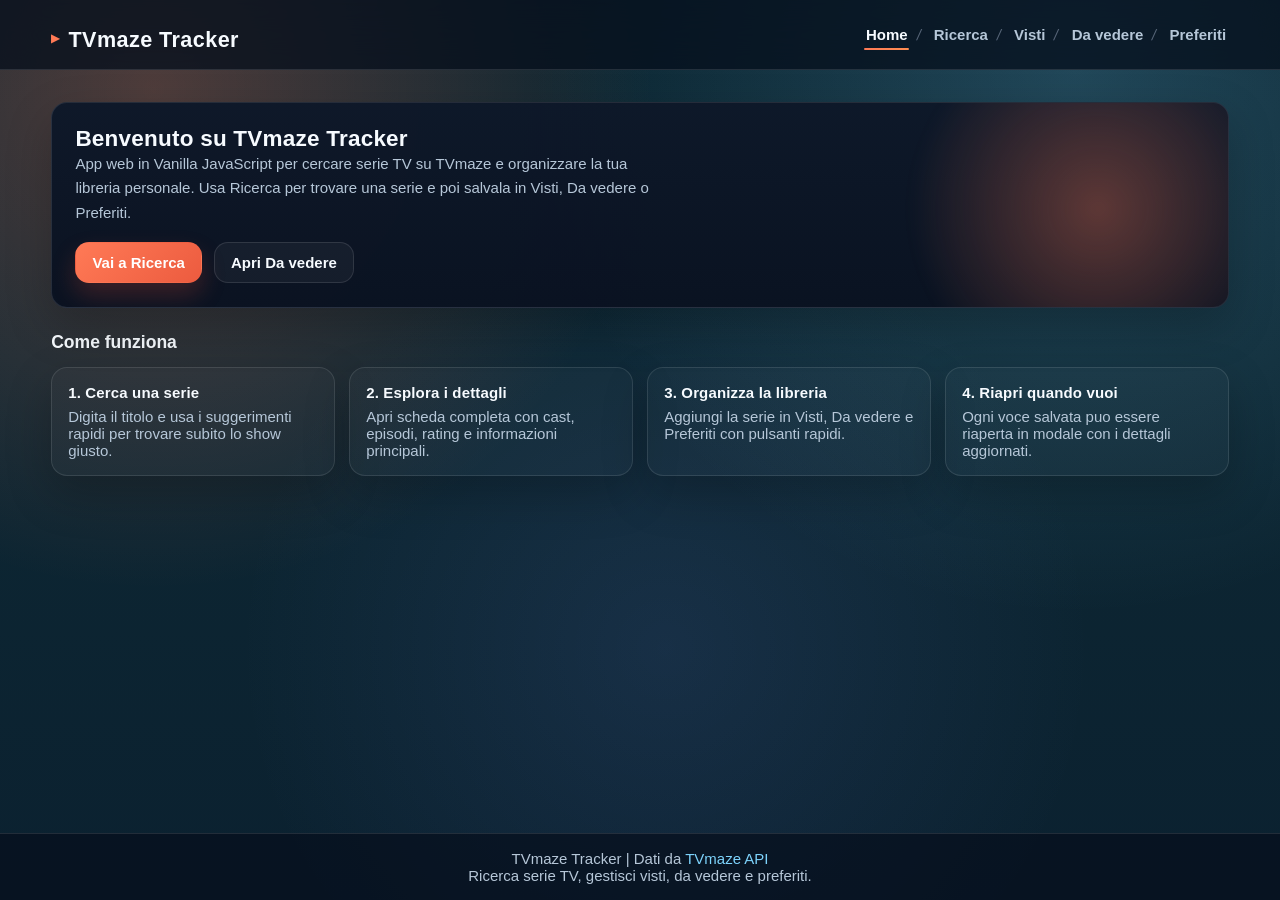
<file: public/index.html>
<!DOCTYPE html>
<html lang="it">
<head>
    <meta charset="UTF-8">
    <meta name="viewport" content="width=device-width, initial-scale=1.0">
    <title>Home - TVmaze Tracker</title>
    <link rel="stylesheet" href="style.css">
    <link rel="icon" href="data:image/svg+xml,<svg xmlns='http://www.w3.org/2000/svg' viewBox='0 0 100 100'><text y='.9em' font-size='90' fill='orange'>▶</text></svg>">
</head>
<body>
    <main class="main-content">
        <section class="home-hero page-section">
            <h2>Benvenuto su TVmaze Tracker</h2>
            <p>
                App web in Vanilla JavaScript per cercare serie TV su TVmaze e organizzare la tua libreria personale.
                Usa Ricerca per trovare una serie e poi salvala in Visti, Da vedere o Preferiti.
            </p>
            <div class="quick-links">
                <a class="btn btn-primary" href="search.html">Vai a Ricerca</a>
                <a class="btn btn-secondary" href="da-vedere.html">Apri Da vedere</a>
            </div>
        </section>

        <section class="home-guide page-section">
            <h3>Come funziona</h3>
            <div class="guide-grid">
                <article class="guide-card">
                    <h4>1. Cerca una serie</h4>
                    <p>Digita il titolo e usa i suggerimenti rapidi per trovare subito lo show giusto.</p>
                </article>
                <article class="guide-card">
                    <h4>2. Esplora i dettagli</h4>
                    <p>Apri scheda completa con cast, episodi, rating e informazioni principali.</p>
                </article>
                <article class="guide-card">
                    <h4>3. Organizza la libreria</h4>
                    <p>Aggiungi la serie in Visti, Da vedere e Preferiti con pulsanti rapidi.</p>
                </article>
                <article class="guide-card">
                    <h4>4. Riapri quando vuoi</h4>
                    <p>Ogni voce salvata puo essere riaperta in modale con i dettagli aggiornati.</p>
                </article>
            </div>
        </section>
    </main>

    <script type="module" src="../scripts/pages/index.js"></script>
</body>
</html>
</file>
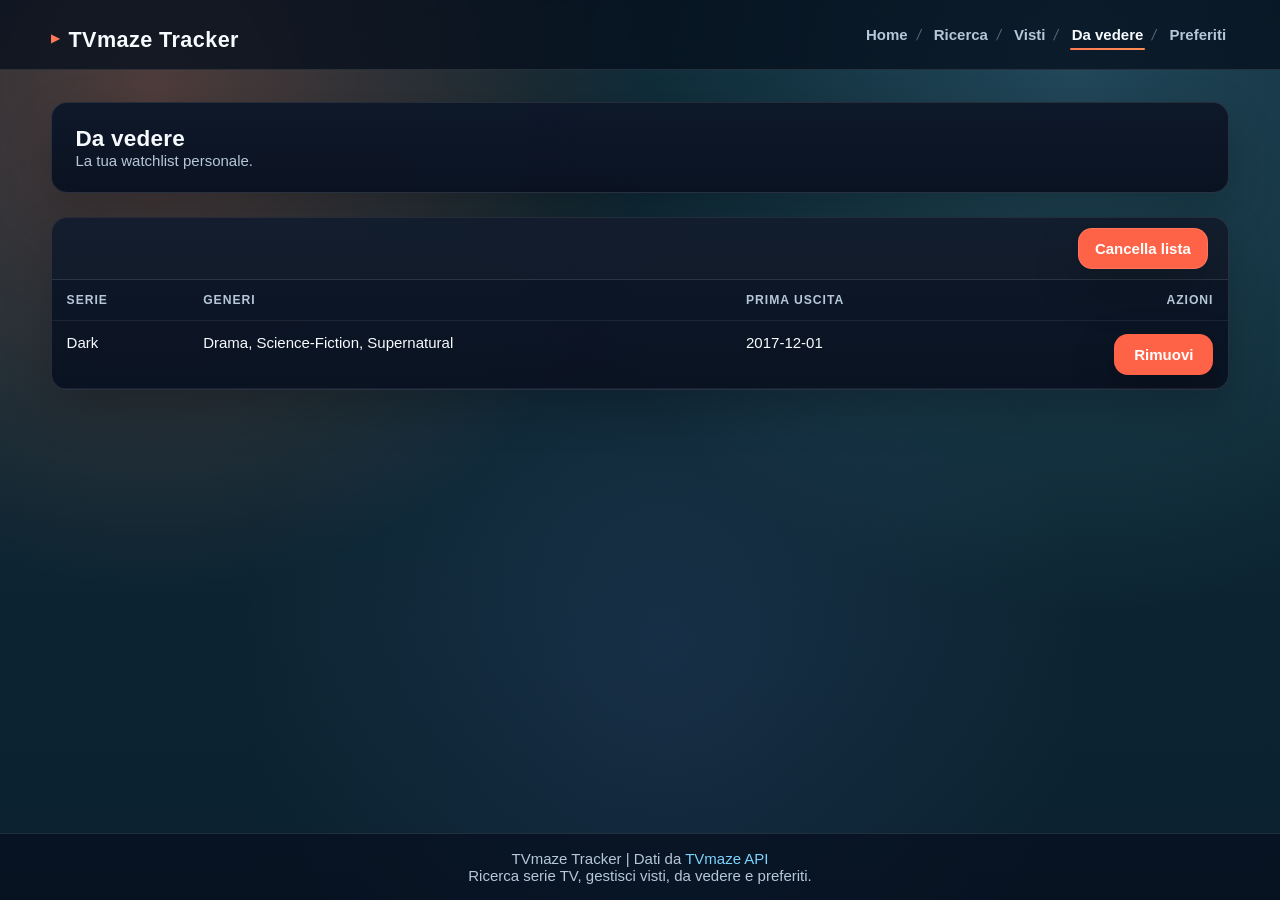
<file: public/da-vedere.html>
<!DOCTYPE html>
<html lang="it">
<head>
    <meta charset="UTF-8">
    <meta name="viewport" content="width=device-width, initial-scale=1.0">
    <title>Da vedere - TVmaze Tracker</title>
    <link rel="stylesheet" href="style.css">
    <link rel="icon" href="data:image/svg+xml,<svg xmlns='http://www.w3.org/2000/svg' viewBox='0 0 100 100'><text y='.9em' font-size='90' fill='orange'>▶</text></svg>">
</head>
<body>
    <main class="main-content">
        <section class="page-section">
            <div class="search-form">
                <h2>Da vedere</h2>
                <p class="section-description">La tua watchlist personale.</p>
            </div>
        </section>

        <section class="page-section">
            <div id="da-vedere-container" class="result-container"></div>
        </section>
    </main>

    <script type="module" src="../scripts/pages/da-vedere.js"></script>
</body>
</html>
</file>
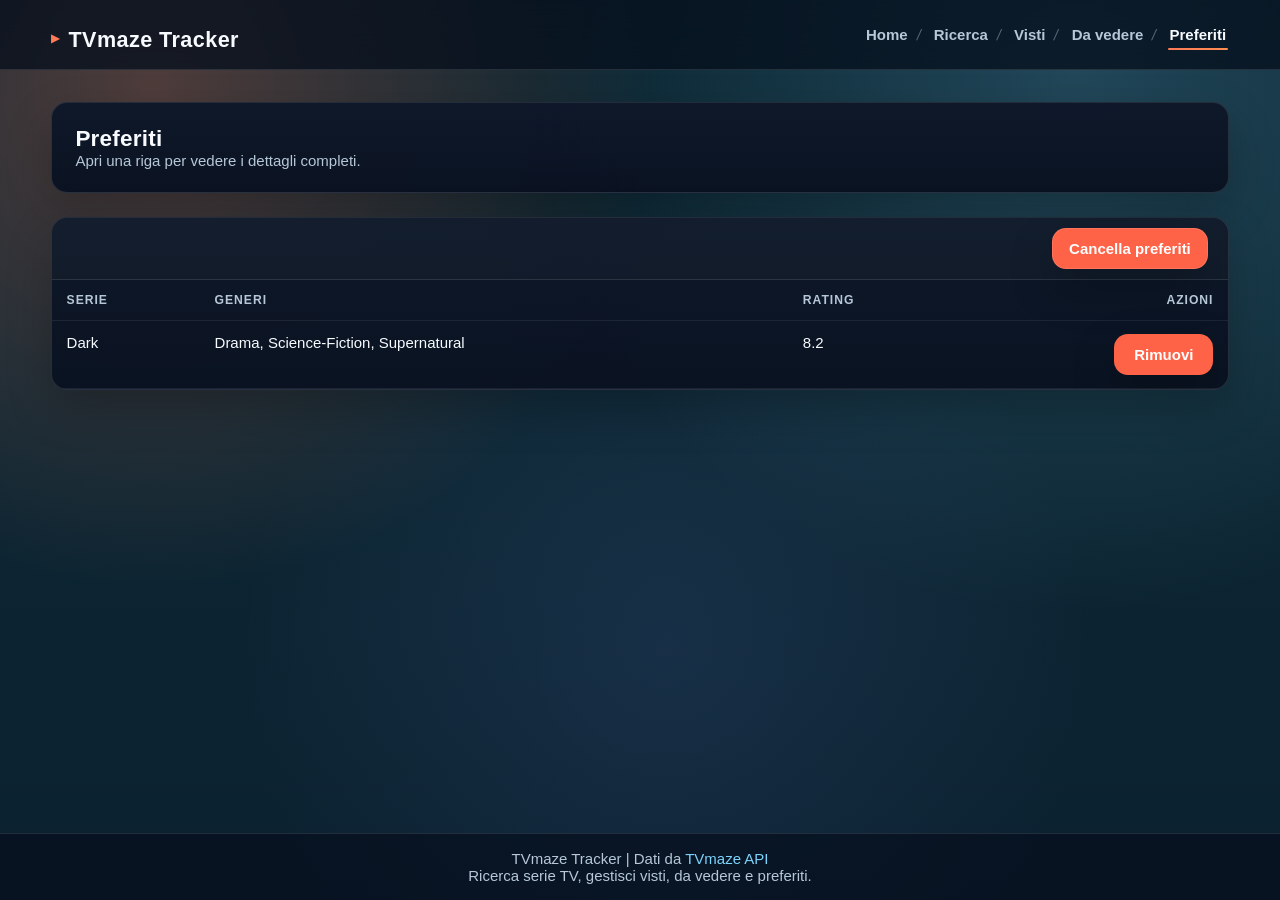
<file: public/favorites.html>
<!DOCTYPE html>
<html lang="it">
<head>
    <meta charset="UTF-8">
    <meta name="viewport" content="width=device-width, initial-scale=1.0">
    <title>Preferiti - TVmaze Tracker</title>
    <link rel="stylesheet" href="style.css">
    <link rel="icon" href="data:image/svg+xml,<svg xmlns='http://www.w3.org/2000/svg' viewBox='0 0 100 100'><text y='.9em' font-size='90' fill='orange'>▶</text></svg>">
</head>
<body>
    <main class="main-content">
        <section class="page-section">
            <div class="search-form">
                <h2>Preferiti</h2>
                <p class="section-description">Apri una riga per vedere i dettagli completi.</p>
            </div>
        </section>

        <section class="page-section">
            <div id="favorites-container" class="result-container"></div>
        </section>
    </main>

    <script type="module" src="../scripts/pages/favorites.js"></script>
</body>
</html>
</file>
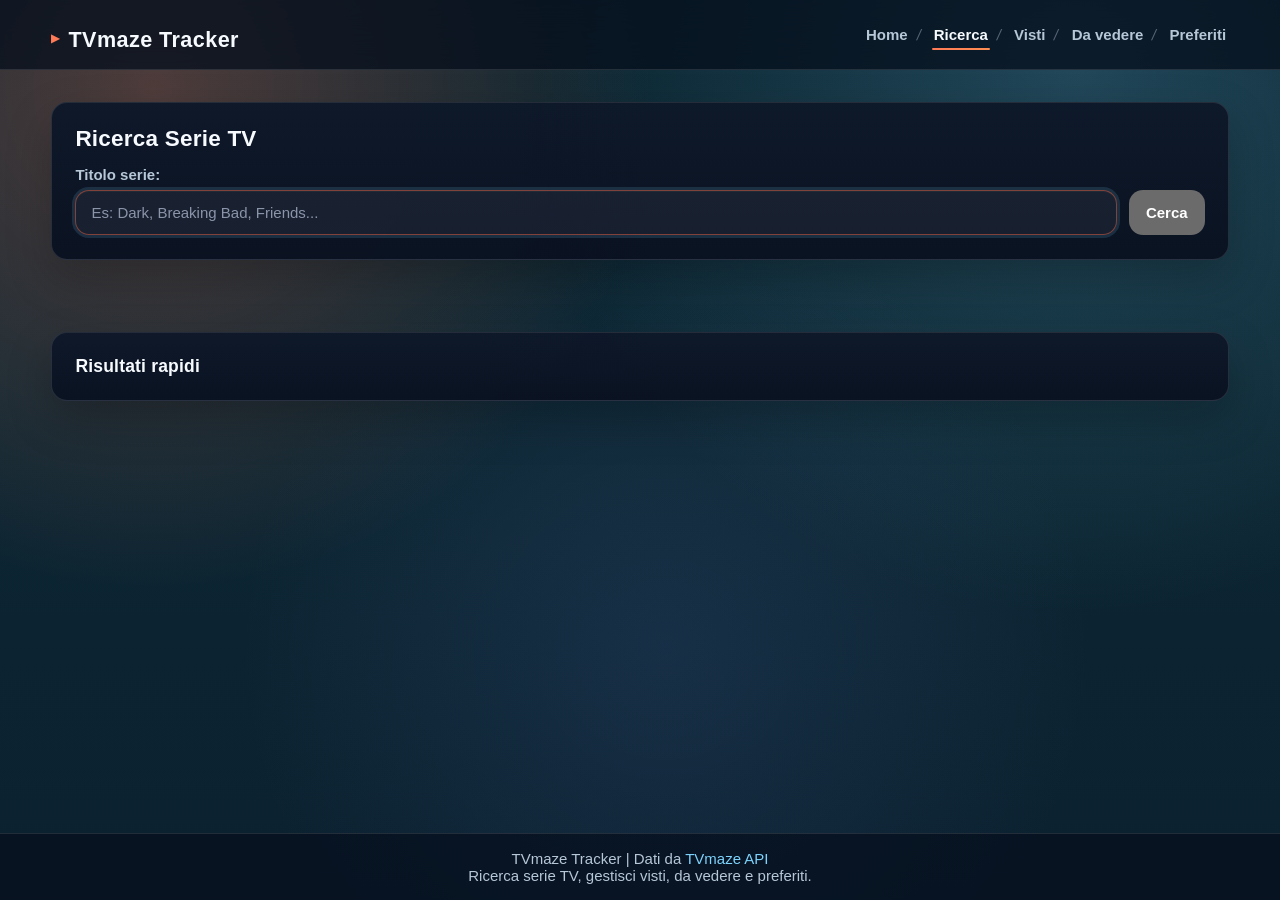
<file: public/search.html>
<!DOCTYPE html>
<html lang="it">
<head>
    <meta charset="UTF-8">
    <meta name="viewport" content="width=device-width, initial-scale=1.0">
    <title>Ricerca - TVmaze Tracker</title>
    <link rel="stylesheet" href="style.css">
    <link rel="icon" href="data:image/svg+xml,<svg xmlns='http://www.w3.org/2000/svg' viewBox='0 0 100 100'><text y='.9em' font-size='90' fill='orange'>▶</text></svg>">
</head>
<body>
    <main class="main-content">
        <section class="page-section">
            <div class="search-form">
                <h2>Ricerca Serie TV</h2>
                <div class="form-group">
                    <label for="show-input">Titolo serie:</label>
                    <div class="input-wrapper">
                        <input
                            type="text"
                            id="show-input"
                            placeholder="Es: Dark, Breaking Bad, Friends..."
                            autocomplete="off"
                            autofocus
                        />
                        <!-- TODO 2: Aggiungi le classi CSS mancanti per mostrare correttamente il pulsante di ricerca -->
                        <button id="btn-search-show" class="btn">Cerca</button>
                    </div>
                    <div id="show-suggestions" class="suggestions hidden"></div>
                </div>
            </div>
        </section>

        <section class="page-section result-section-with-favorite">
            <div id="result-container" class="result-container"></div>
        </section>

        <section class="page-section details-section">
            <div id="show-details-container" class="details-container"></div>
        </section>

        <section class="page-section">
            <div class="search-form">
                <h3>Risultati rapidi</h3>
                <div id="matches-container" class="result-container"></div>
            </div>
        </section>
    </main>

    <script type="module" src="../scripts/pages/search.js"></script>
</body>
</html>
</file>
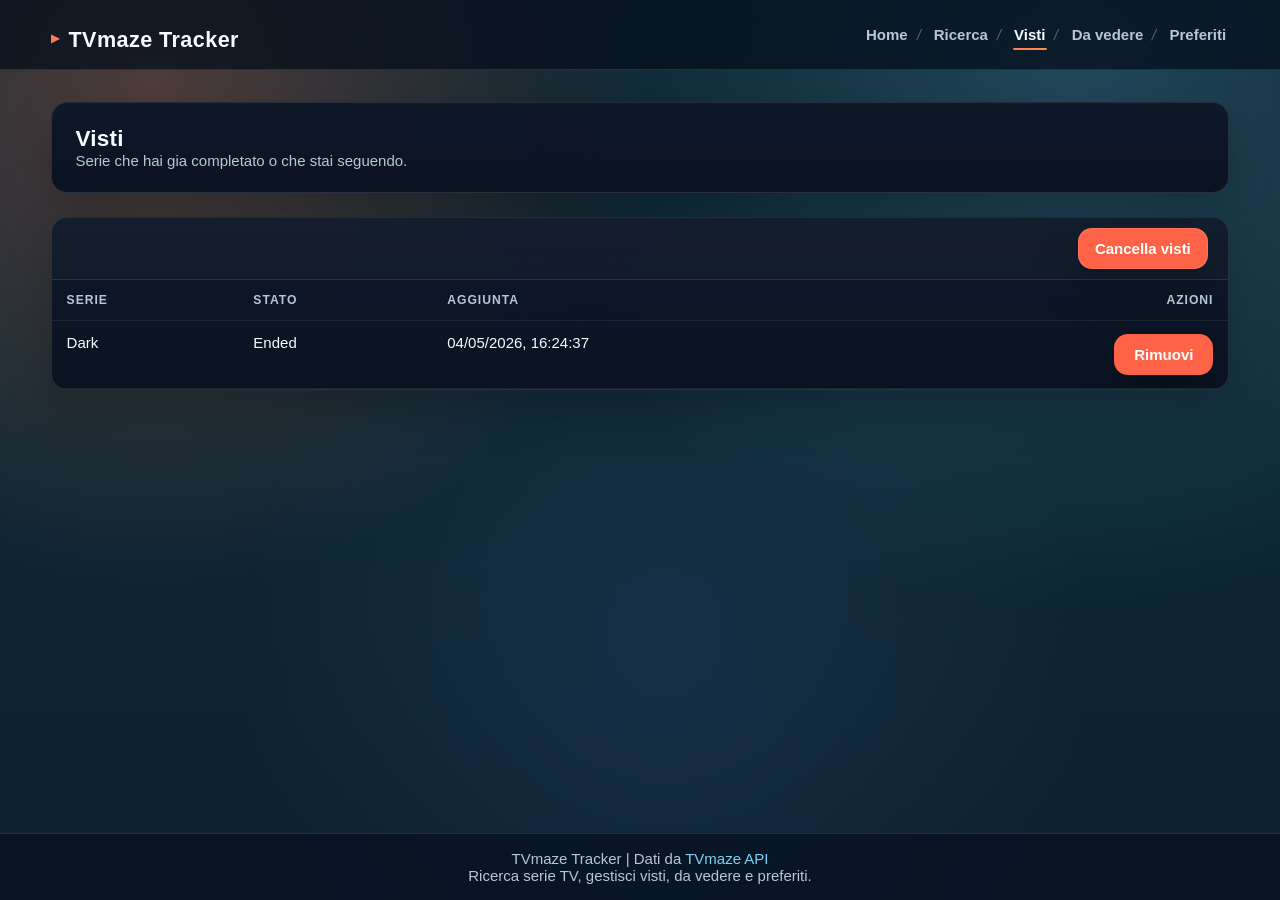
<file: public/visti.html>
<!DOCTYPE html>
<html lang="it">
<head>
    <meta charset="UTF-8">
    <meta name="viewport" content="width=device-width, initial-scale=1.0">
    <title>Visti - TVmaze Tracker</title>
    <link rel="stylesheet" href="style.css">
    <link rel="icon" href="data:image/svg+xml,<svg xmlns='http://www.w3.org/2000/svg' viewBox='0 0 100 100'><text y='.9em' font-size='90' fill='orange'>▶</text></svg>">
</head>
<body>
    <main class="main-content">
        <section class="page-section">
            <div class="search-form">
                <h2>Visti</h2>
                <p class="section-description">Serie che hai gia completato o che stai seguendo.</p>
            </div>
        </section>

        <section class="page-section">
            <div id="visti-container" class="result-container"></div>
        </section>
    </main>

    <script type="module" src="../scripts/pages/visti.js"></script>
</body>
</html>
</file>
<file: public/style.css>
:root {
    --bg: #0b2130;
    --bg-alt: #112936;
    --surface: rgba(16, 26, 46, 0.92);
    --surface-strong: rgba(21, 36, 62, 0.96);
    --surface-soft: rgba(255, 255, 255, 0.06);
    --ink: #f7fbff;
    --ink-soft: #b6c7d8;
    --brand: #ff7a56;
    --brand-dark: #ec5b3f;
    --accent: #7dd3fc;
    --danger: #fd3448;
    --border: rgba(255, 255, 255, 0.11);
    --radius: 16px;
    --radius-lg: 22px;
    --shadow: 0 18px 46px rgba(0, 0, 0, 0.22);
}

* {
    box-sizing: border-box;
    margin: 0;
    padding: 0;
}

html {
    color-scheme: dark;
}

body {
    min-height: 100vh;
    display: flex;
    flex-direction: column;
    font-family: "Segoe UI Variable", "Segoe UI", sans-serif;
    font-size: 15px;
    color: var(--ink);
    background:
        radial-gradient(circle at 12% 10%, rgba(255, 122, 86, 0.28), transparent 36%),
        radial-gradient(circle at 84% 8%, rgba(125, 211, 252, 0.20), transparent 40%),
        radial-gradient(circle at 52% 72%, rgba(125, 150, 255, 0.10), transparent 46%),
        linear-gradient(180deg, #0a2430 0%, #0d2733 40%, var(--bg) 100%);
    background-attachment: fixed;
}

body::before {
    content: "";
    position: fixed;
    inset: 0;
    pointer-events: none;
    background-image: linear-gradient(rgba(255, 255, 255, 0.02) 1px, transparent 1px), linear-gradient(90deg, rgba(255, 255, 255, 0.02) 1px, transparent 1px);
    background-size: 44px 44px;
    mask-image: linear-gradient(180deg, rgba(0, 0, 0, 0.12), transparent 68%);
}

a {
    color: inherit;
}

img {
    display: block;
    max-width: 100%;
}

.main-content {
    width: min(1180px, 92vw);
    margin: 0 auto;
    flex: 1 0 auto;
    padding: 2rem 0 3rem;
}

.page-section {
    margin-bottom: 1.5rem;
}

.header {
    position: sticky;
    top: 0;
    z-index: 20;
    border-bottom: 1px solid var(--border);
    background: rgba(6, 15, 28, 0.76);
    backdrop-filter: blur(18px);
}

.header-content,
.footer-content {
    width: min(1180px, 92vw);
    margin: 0 auto;
    padding: 1rem 0;
}

.header-content {
    display: flex;
    align-items: center;
    justify-content: space-between;
    gap: 1rem;
}

.logo a {
    display: inline-flex;
    align-items: center;
    gap: 0.55rem;
    color: var(--ink);
    text-decoration: none;
    font-family: "Segoe UI Variable", "Segoe UI", sans-serif;
    font-weight: 800;
    font-size: 1.35rem;
    letter-spacing: 0.02em;
}

.logo a::before {
    content: "▶";
    color: var(--brand);
    font-size: 0.7rem;
    transform: translateY(-1px);
}

/* TODO 2: Manca la formattazione del navbar, che è disallineato e non sulla stessa riga.
           Aggiungi le regole CSS necessarie per allineare correttamente i link del navbar
           e rimuovi il pallino di default della lista.
 */
.header-nav ul {
    display:flex;
    justify-content: space-around;
    list-style:none;
}

.header-nav li + li::before {
    content: "/";
    display: inline-block;
    margin: 0 0.65rem 0 0.4rem;
    color: rgba(181, 194, 217, 0.45);
    transform: skewX(-18deg) rotate(-8deg);
    transform-origin: center;
}

.nav-link {
    position: relative;
}

.nav-link {
    text-decoration: none;
    color: var(--ink-soft);
    font-weight: 650;
    padding: 0.35rem 0.1rem 0.45rem;
    border-radius: 0;
    border: 1px solid transparent;
    transition: color 160ms ease, border-color 160ms ease;
}

.nav-link:hover {
    color: var(--ink);
    border-color: transparent;
}

.nav-link::after {
    content: "";
    position: absolute;
    left: 0;
    right: 0;
    bottom: 0;
    height: 2px;
    border-radius: 999px;
    background: linear-gradient(90deg, rgba(255, 107, 74, 0.12), transparent);
    transform: scaleX(0);
    transform-origin: left;
    transition: transform 160ms ease, background 160ms ease;
}

.nav-link.active {
    color: var(--ink);
}

.nav-link.active::after,
.nav-link:hover::after {
    transform: scaleX(1);
    background: linear-gradient(90deg, var(--brand), #ff8e52);
}

.footer {
    margin-top: auto;
    border-top: 1px solid var(--border);
    background: rgba(6, 15, 28, 0.72);
}

.footer-content {
    text-align: center;
    color: var(--ink-soft);
}

.footer-content a {
    color: var(--accent);
    text-decoration: none;
}

.home-hero,
.search-form,
.series-card,
.series-details,
.records-panel,
.loading,
.error,
.empty,
.guide-card {
    background: linear-gradient(180deg, rgba(14, 24, 41, 0.98), rgba(10, 18, 33, 0.98));
    border: 1px solid var(--border);
    border-radius: var(--radius);
    box-shadow: var(--shadow);
}

.home-hero,
.search-form {
    padding: 1.45rem;
}

.home-hero {
    position: relative;
    overflow: hidden;
}

.home-hero::after {
    content: "";
    position: absolute;
    inset: auto -8% -62% auto;
    width: 28rem;
    height: 28rem;
    border-radius: 50%;
    background: radial-gradient(circle, rgba(255, 122, 86, 0.34), transparent 60%);
    pointer-events: none;
    filter: blur(6px);
}

.home-hero h2,
.search-form h2,
.search-form h3,
.guide-card h4,
.series-card h2,
.series-details h3 {
    letter-spacing: 0.01em;
}

.home-hero p,
.section-description,
.guide-card p,
.series-status,
.temp-desc,
.show-summary,
.series-modal-subtitle,
.series-modal-kicker,
.detail-label,
.info-label,
.info-meta,
.footer-content p {
    color: var(--ink-soft);
}

.home-hero p {
    max-width: 70ch;
    line-height: 1.65;
}

.quick-links,
.actions-grid {
    display: flex;
    flex-wrap: wrap;
    gap: 0.75rem;
    margin-top: 1rem;
}

.guide-grid {
    display: grid;
    grid-template-columns: repeat(auto-fit, minmax(220px, 1fr));
    gap: 0.9rem;
    margin-top: 0.9rem;
}

.guide-card {
    padding: 1rem;
    background: rgba(255, 255, 255, 0.025);
}

.guide-card h4 {
    margin-bottom: 0.45rem;
}

.form-group {
    margin-top: 0.9rem;
}

.form-group label {
    display: block;
    margin-bottom: 0.45rem;
    font-weight: 700;
    color: var(--ink-soft);
}

.input-wrapper {
    display: flex;
    gap: 0.75rem;
}

input[type="text"] {
    width: 100%;
    border: 1px solid var(--border);
    border-radius: 14px;
    padding: 0.82rem 0.95rem;
    font: inherit;
    color: var(--ink);
    background: rgba(255, 255, 255, 0.035);
    box-shadow: inset 0 1px 0 rgba(255, 255, 255, 0.03);
}

input[type="text"]::placeholder {
    color: rgba(181, 194, 217, 0.72);
}

input[type="text"]:focus {
    outline: 3px solid rgba(125, 211, 252, 0.14);
    border-color: rgba(255, 107, 74, 0.45);
    background: rgba(255, 255, 255, 0.055);
}

.btn {
    border: 1px solid transparent;
    border-radius: 14px;
    padding: 0.7rem 1rem;
    font: inherit;
    font-weight: 700;
    cursor: pointer;
    text-decoration: none;
    display: inline-flex;
    align-items: center;
    justify-content: center;
    gap: 0.45rem;
    transition: transform 160ms ease, box-shadow 160ms ease, border-color 160ms ease, background-color 160ms ease;
}

.btn:hover:not(:disabled) {
    transform: translateY(-1px);
}

.btn-primary {
    color: #fff;
    background: linear-gradient(135deg, var(--brand), var(--brand-dark));
    box-shadow: 0 12px 24px rgba(232, 78, 54, 0.22);
}

.btn-secondary {
    color: var(--ink);
    background: rgba(255, 255, 255, 0.045);
    border-color: var(--border);
}

/* TODO 2: Aggiungi uno stile per il pulsante di eliminazione dei record all'interno della tabella. 
       Il bottone dovrebbe essere rosso, con testo bianco, senza bordi, con un'ombra leggera */
.btn-danger {
    color:white;
    background-color:tomato;
    box-shadow: var(--shadow);
}

.btn.hidden {
    display: none;
}

.btn:disabled {
    opacity: 0.55;
    cursor: not-allowed;
    transform: none;
    box-shadow: none;
}

.suggestions {
    margin-top: 0.5rem;
    border: 1px solid var(--border);
    background: rgba(10, 18, 33, 0.98);
    border-radius: 14px;
    overflow: hidden;
    box-shadow: var(--shadow);
}

.suggestions.hidden {
    display: none;
}

.suggestion-item {
    padding: 0.75rem 0.9rem;
    border-bottom: 1px solid rgba(255, 255, 255, 0.08);
    cursor: pointer;
}

.suggestion-item:hover {
    background: rgba(255, 255, 255, 0.05);
}

.suggestion-error {
    color: #ffd0d5;
    padding: 0.9rem;
}

.result-container,
.details-container {
    display: grid;
    gap: 1rem;
}

.result-container:empty,
.details-container:empty {
    min-height: 0;
}

.series-card,
.series-details {
    padding: 1.05rem;
}

.series-card-header {
    display: flex;
    justify-content: space-between;
    align-items: center;
    gap: 0.8rem;
}

.series-actions {
    display: flex;
    align-items: center;
    gap: 0.45rem;
    flex-wrap: wrap;
    justify-content: flex-end;
}

.series-title-block h2 {
    font-size: clamp(1.35rem, 2vw, 1.8rem);
}

.series-status {
    margin-top: 0.25rem;
    text-transform: uppercase;
    letter-spacing: 0.12em;
    font-size: 0.75rem;
}

.show-current {
    display: flex;
    align-items: flex-start;
    gap: 1rem;
    margin: 1rem 0;
}

.show-poster-wrap {
    flex: 0 0 auto;
}

.show-poster {
    width: 150px;
    height: 220px;
    object-fit: cover;
    border-radius: 16px;
    border: 1px solid var(--border);
    background: var(--surface-strong);
    box-shadow: 0 14px 28px rgba(0, 0, 0, 0.24);
}

.show-poster-placeholder {
    width: 150px;
    height: 220px;
    border-radius: 16px;
    border: 1px dashed var(--border);
    display: grid;
    place-items: center;
    color: var(--ink-soft);
    font-size: 0.85rem;
    background: rgba(255, 255, 255, 0.03);
}

.show-meta {
    flex: 1;
}

.temp-main {
    font-size: clamp(1.3rem, 2vw, 1.7rem);
    font-weight: 800;
    color: var(--brand);
}

.temp-desc,
.show-summary {
    color: var(--ink-soft);
}

.show-summary {
    margin-top: 0.45rem;
    max-width: 72ch;
    line-height: 1.6;
}

.series-details-grid {
    display: grid;
    grid-template-columns: repeat(auto-fit, minmax(150px, 1fr));
    gap: 0.7rem;
}

.detail-item,
.info-item {
    border: 1px solid var(--border);
    border-radius: 14px;
    padding: 0.75rem;
    background: rgba(255, 255, 255, 0.03);
}

.detail-label {
    display: block;
    margin-bottom: 0.2rem;
    font-size: 0.78rem;
    text-transform: uppercase;
    letter-spacing: 0.08em;
}

.detail-value {
    font-weight: 800;
    color: var(--ink);
}

.info-grid {
    display: grid;
    grid-template-columns: repeat(auto-fit, minmax(160px, 1fr));
    gap: 0.75rem;
}

.info-item {
    min-height: 100%;
}

.info-label {
    font-size: 0.78rem;
    text-transform: uppercase;
    letter-spacing: 0.1em;
    margin-bottom: 0.35rem;
}

.info-value {
    color: var(--ink);
    font-weight: 700;
}

.info-meta {
    margin-top: 0.3rem;
}

.btn-favorite-inline {
    width: 2.4rem;
    height: 2.4rem;
    border-radius: 999px;
    padding: 0;
    border: 1px solid var(--border);
    background: rgba(255, 255, 255, 0.04);
    box-shadow: 0 10px 18px rgba(0, 0, 0, 0.18);
}

.btn-inline-action {
    min-width: 2.4rem;
    height: 2.4rem;
    padding: 0 0.65rem;
    border-radius: 999px;
    line-height: 1;
}

.btn-watched-inline,
.btn-towatch-inline {
    color: var(--ink);
}

.btn-watched-inline {
    background: rgba(125, 211, 252, 0.09);
    border-color: rgba(125, 211, 252, 0.2);
}

.btn-towatch-inline {
    background: rgba(255, 107, 74, 0.08);
    border-color: rgba(255, 107, 74, 0.2);
}

.records-panel {
    overflow: hidden;
}

.records-header {
    border-bottom: 1px solid var(--border);
    background: rgba(255, 255, 255, 0.02);
}

.records-table-wrapper {
    overflow-x: auto;
}

.records-table {
    width: 100%;
    border-collapse: collapse;
}

.records-table th,
.records-table td {
    border-bottom: 1px solid rgba(255, 255, 255, 0.07);
    padding: 0.8rem 0.9rem;
    text-align: left;
    vertical-align: top;
}

.records-table th {
    color: var(--ink-soft);
    text-transform: uppercase;
    font-size: 0.76rem;
    letter-spacing: 0.08em;
}

.records-table th:last-child,
.records-table td:last-child {
    text-align: right;
}

.records-row {
    cursor: pointer;
    transition: background-color 140ms ease;
}

.records-row:hover,
.records-row:focus-visible {
    background: rgba(255, 255, 255, 0.035);
    outline: none;
}

.records-actions {
    white-space: nowrap;
}

.btn-delete {
    min-width: 6.2rem;
}

.series-modal-overlay {
    position: fixed;
    inset: 0;
    background: rgba(3, 8, 16, 0.72);
    z-index: 30;
    padding: 1rem;
    display: grid;
    place-items: center;
    backdrop-filter: blur(8px);
}

.series-modal-overlay.hidden {
    display: none;
}

.series-modal {
    width: min(1040px, 100%);
    max-height: 88vh;
    overflow: auto;
    background: linear-gradient(180deg, rgba(12, 21, 38, 0.98), rgba(9, 16, 30, 0.98));
    border: 1px solid var(--border);
    border-radius: var(--radius-lg);
    box-shadow: var(--shadow);
}

.series-modal-header,
.series-modal-body {
    padding: 1rem;
}

.series-modal-header {
    display: flex;
    justify-content: space-between;
    align-items: flex-start;
    gap: 1rem;
    border-bottom: 1px solid var(--border);
}

.series-modal-kicker {
    margin-bottom: 0.25rem;
    text-transform: uppercase;
    letter-spacing: 0.12em;
    font-size: 0.75rem;
}

.series-modal-subtitle {
    margin-top: 0.35rem;
}

.series-modal-close {
    width: 2.4rem;
    height: 2.4rem;
    border-radius: 999px;
    border: 1px solid var(--border);
    background: rgba(255, 255, 255, 0.05);
    color: var(--ink);
    cursor: pointer;
}

.series-modal-body {
    display: grid;
    gap: 1rem;
}

.series-modal-summary,
.series-modal-details {
    min-width: 0;
}

.loading,
.error,
.empty {
    padding: 1rem;
}

.error {
    background: rgba(255, 125, 136, 0.1);
    border-color: rgba(255, 125, 136, 0.28);
    color: #ffd6db;
}

.empty {
    color: var(--ink-soft);
}

@media (max-width: 760px) {
    .header-content {
        flex-direction: column;
        align-items: flex-start;
    }

    .input-wrapper,
    .actions-grid,
    .quick-links {
        flex-direction: column;
    }

    .btn {
        width: 100%;
    }

    .show-current {
        flex-direction: column;
    }

    .show-poster,
    .show-poster-placeholder {
        width: 100%;
        height: auto;
        aspect-ratio: 2 / 3;
    }

    .series-modal {
        max-height: calc(100vh - 2rem);
    }

    .header-nav li + li::before {
        margin: 0 0.45rem 0 0.25rem;
    }
}
</file>
